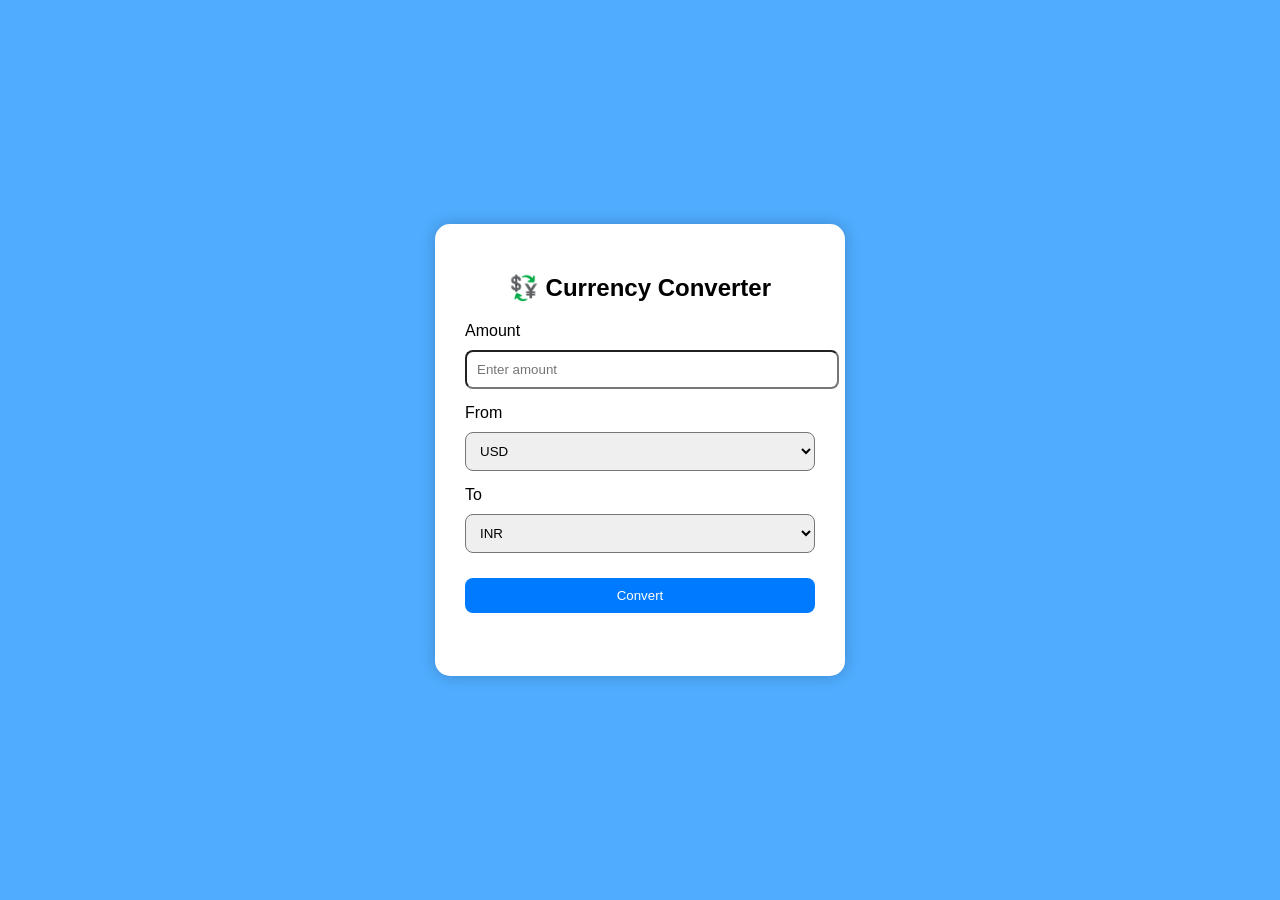
<file: CurrencyConverter/index.html>
<!DOCTYPE html>
<html lang="en">
<head>
    <meta charset="UTF-8">
    <meta name="viewport" content="width=device-width, initial-scale=1.0">
    <title>Currency Converter</title>
    <link rel="stylesheet" href="style.css">
</head>
<body>

<div class="container">
    <h2>💱 Currency Converter</h2>

    <label>Amount</label>
    <input type="number" id="amount" placeholder="Enter amount">

    <label>From</label>
    <select id="from">
        <option value="USD">USD</option>
        <option value="INR">INR</option>
        <option value="EUR">EUR</option>
        <option value="GBP">GBP</option>
    </select>

    <label>To</label>
    <select id="to">
        <option value="INR">INR</option>
        <option value="USD">USD</option>
        <option value="EUR">EUR</option>
        <option value="GBP">GBP</option>
    </select>

    <button onclick="convert()">Convert</button>

    <h3 id="result"></h3>
</div>

<script src="script.js"></script>
</body>
</html>
</file>
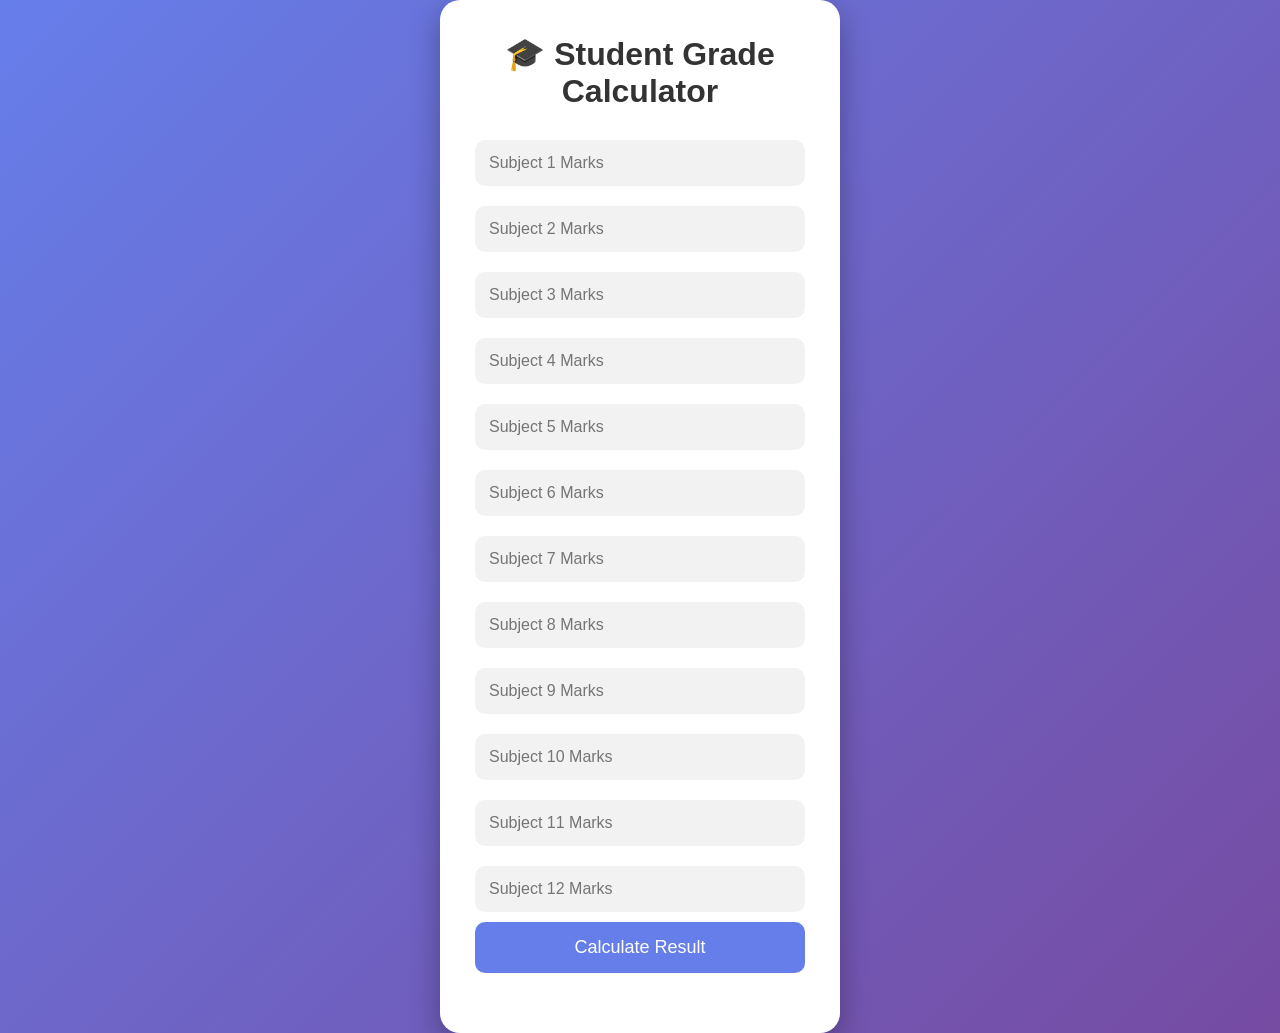
<file: studentGradeCalculator/index.html>
<!DOCTYPE html>
<html lang="en">
<head>
    <meta charset="UTF-8">
    <meta name="viewport" content="width=device-width, initial-scale=1.0">
    <title>Student Grade Calculator</title>
    <link rel="stylesheet" href="style.css">
</head>
<body>

<div class="container">
    <h1>🎓 Student Grade Calculator</h1>

    <input type="number" id="sub1" placeholder="Subject 1 Marks">
    <input type="number" id="sub2" placeholder="Subject 2 Marks">
    <input type="number" id="sub3" placeholder="Subject 3 Marks">
    <input type="number" id="sub4" placeholder="Subject 4 Marks">
    <input type="number" id="sub5" placeholder="Subject 5 Marks">
    <input type="number" id="sub6" placeholder="Subject 6 Marks">
<input type="number" id="sub7" placeholder="Subject 7 Marks">
<input type="number" id="sub8" placeholder="Subject 8 Marks">
<input type="number" id="sub9" placeholder="Subject 9 Marks">
<input type="number" id="sub10" placeholder="Subject 10 Marks">
<input type="number" id="sub11" placeholder="Subject 11 Marks">
    <input type="number" id="sub12" placeholder="Subject 12 Marks">


    <button onclick="calculateResult()">Calculate Result</button>

    <div class="result">
        <p id="total"></p>
        <p id="average"></p>
        <p id="grade"></p>
    </div>
</div>

<script src="script.js"></script>

</body>
</html>
</file>
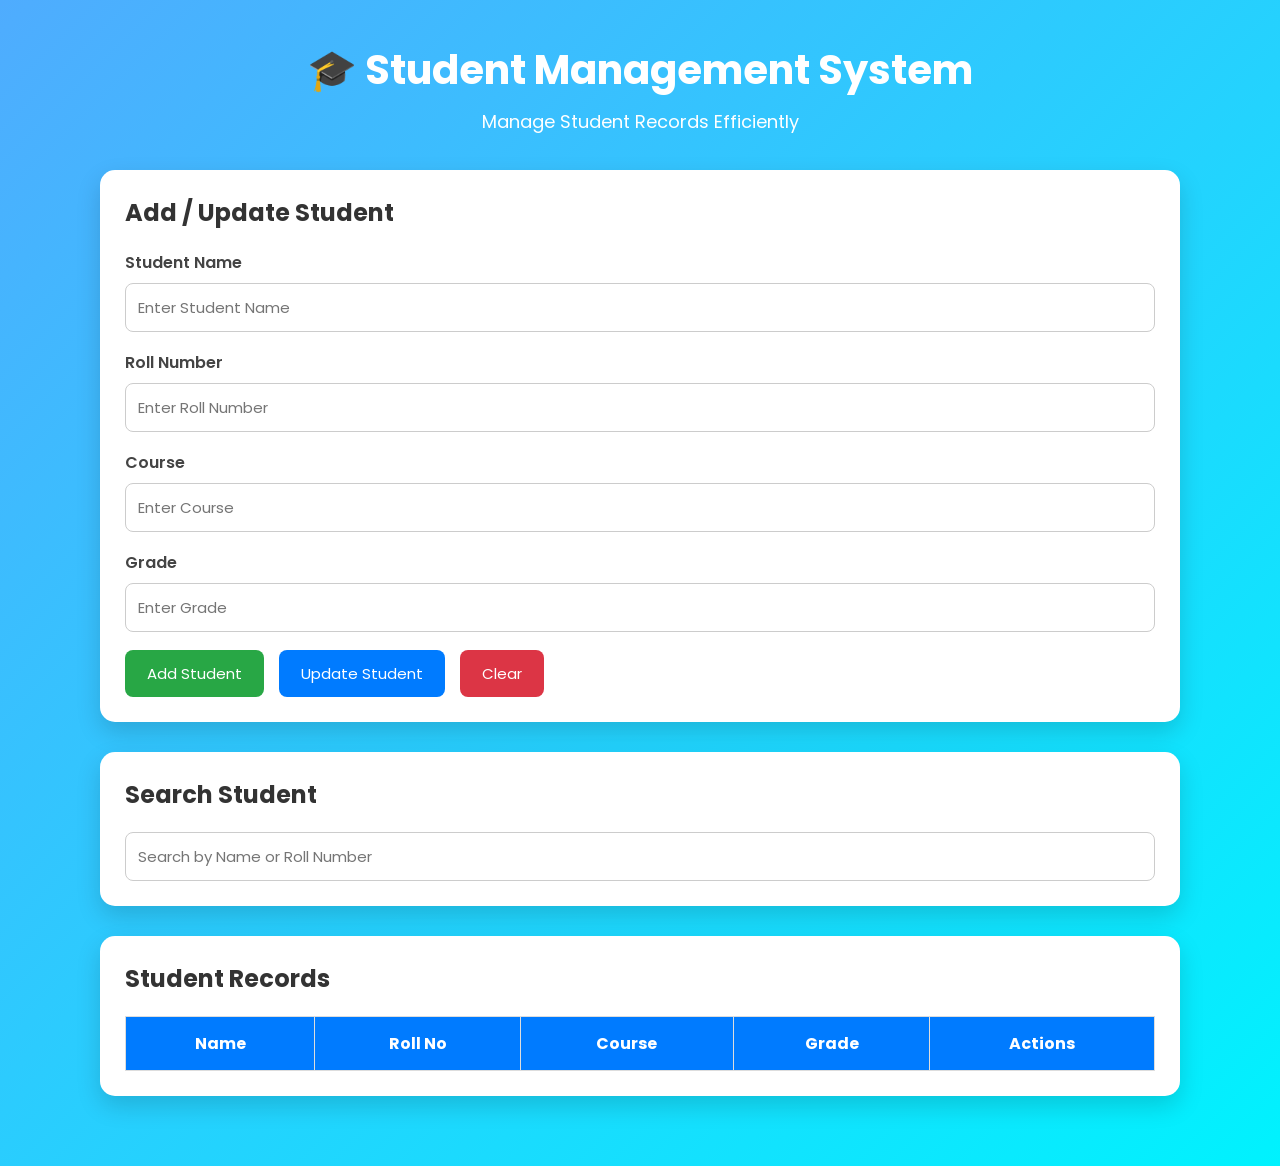
<file: StudentManagementSystem/index.html>
<!DOCTYPE html>
<html lang="en">
<head>
    <meta charset="UTF-8">
    <meta name="viewport" content="width=device-width, initial-scale=1.0">
    <title>Student Management System</title>

    <link rel="stylesheet" href="style.css">

    <link rel="preconnect" href="https://fonts.googleapis.com">
    <link href="https://fonts.googleapis.com/css2?family=Poppins:wght@300;400;500;600;700&display=swap" rel="stylesheet">
</head>
<body>

<div class="container">

    <h1>🎓 Student Management System</h1>
    <p class="subtitle">Manage Student Records Efficiently</p>

    <!-- Student Form -->
    <div class="card">

        <h2>Add / Update Student</h2>

        <div class="form-group">
            <label>Student Name</label>
            <input type="text" id="name" placeholder="Enter Student Name">
        </div>

        <div class="form-group">
            <label>Roll Number</label>
            <input type="text" id="roll" placeholder="Enter Roll Number">
        </div>

        <div class="form-group">
            <label>Course</label>
            <input type="text" id="course" placeholder="Enter Course">
        </div>

        <div class="form-group">
            <label>Grade</label>
            <input type="text" id="grade" placeholder="Enter Grade">
        </div>

        <div class="btn-group">

            <button class="add-btn" onclick="addStudent()">
                Add Student
            </button>

            <button class="update-btn" onclick="updateStudent()">
                Update Student
            </button>

            <button class="clear-btn" onclick="clearFields()">
                Clear
            </button>

        </div>

    </div>

    <!-- Search -->

    <div class="card">

        <h2>Search Student</h2>

        <input
            type="text"
            id="search"
            placeholder="Search by Name or Roll Number"
            onkeyup="searchStudent()">

    </div>

    <!-- Student List -->

    <div class="card">

        <h2>Student Records</h2>

        <table>

            <thead>

            <tr>

                <th>Name</th>
                <th>Roll No</th>
                <th>Course</th>
                <th>Grade</th>
                <th>Actions</th>

            </tr>

            </thead>

            <tbody id="studentTable">

            </tbody>

        </table>

    </div>

</div>

<script src="script.js"></script>

</body>
</html>
</file>
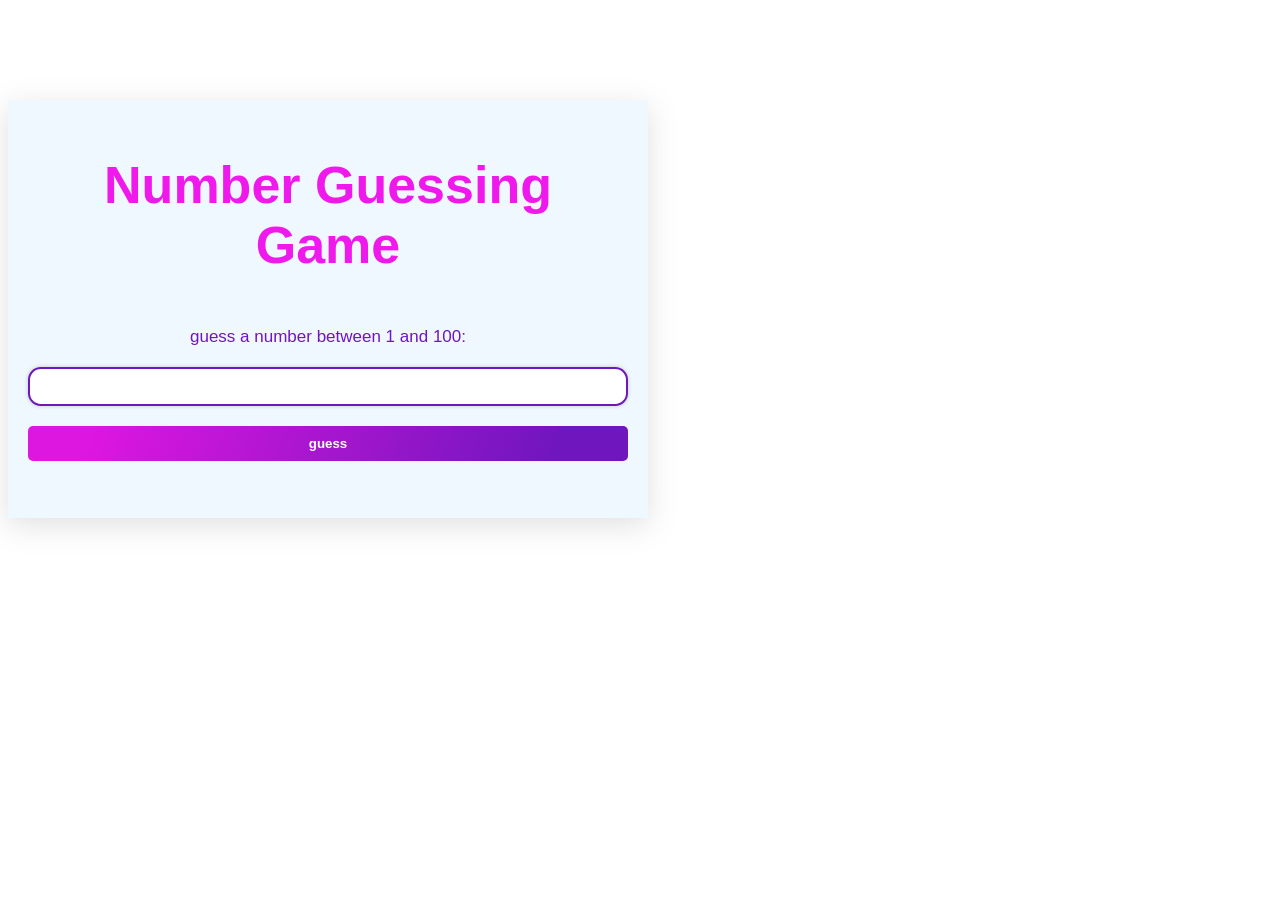
<file: NumberGame/public/index.html>
<!DOCTYPE html>
<html>
<head>
    <title>Number guessing game</title>
    <link rel="stylesheet" href="style.css">
</head>
<body>
    <div class="container">
        <h1>Number Guessing Game</h1>
        <div class="game">
            <p> guess a number between 1 and 100: </p>
        
        <input type="number" id="guess-input">
        <button id="guess-btn">guess</button>
        <p id="result"></p>
    </div>

    <script src="script.js"></script>
</body>
</html>
</file>
<file: CurrencyConverter/style.css>
body{
    margin:0;
    font-family:Arial,sans-serif;
    background:#4facfe;
    display:flex;
    justify-content:center;
    align-items:center;
    height:100vh;
}

.container{
    background:white;
    padding:30px;
    width:350px;
    border-radius:15px;
    box-shadow:0 0 15px rgba(0,0,0,0.2);
}

h2{
    text-align:center;
}

input,select,button{
    width:100%;
    padding:10px;
    margin-top:10px;
    margin-bottom:15px;
    border-radius:8px;
}

button{
    background:#007BFF;
    color:white;
    border:none;
    cursor:pointer;
}

button:hover{
    background:#0056b3;
}

#result{
    text-align:center;
}
</file>
<file: studentGradeCalculator/style.css>
*{
    margin:0;
    padding:0;
    box-sizing:border-box;
    font-family:'Poppins',sans-serif;
}

body{
    display:flex;
    justify-content:center;
    align-items:center;
    min-height:100vh;
    background:linear-gradient(135deg,#667eea,#764ba2);
}

.container{
    width:400px;
    background:white;
    padding:35px;
    border-radius:20px;
    box-shadow:0 10px 30px rgba(0,0,0,0.3);
    text-align:center;
}

h1{
    color:#333;
    margin-bottom:20px;
}

input{
    width:100%;
    padding:14px;
    margin:10px 0;
    border:none;
    outline:none;
    border-radius:10px;
    background:#f2f2f2;
    font-size:16px;
}

button{
    width:100%;
    padding:15px;
    background:#667eea;
    color:white;
    border:none;
    border-radius:10px;
    cursor:pointer;
    font-size:18px;
    transition:0.3s;
}

button:hover{
    background:#4e5dd3;
}

.result{
    margin-top:25px;
    font-size:20px;
    color:#333;
    line-height:2;
}
</file>
<file: StudentManagementSystem/style.css>
*{
    margin:0;
    padding:0;
    box-sizing:border-box;
    font-family:'Poppins',sans-serif;
}

body{
    background:linear-gradient(135deg,#4facfe,#00f2fe);
    min-height:100vh;
    padding:40px;
}

.container{
    width:90%;
    max-width:1100px;
    margin:auto;
}

h1{
    text-align:center;
    color:white;
    font-size:40px;
    margin-bottom:8px;
}

.subtitle{
    text-align:center;
    color:white;
    margin-bottom:35px;
    font-size:18px;
}

.card{
    background:white;
    padding:25px;
    border-radius:15px;
    margin-bottom:30px;
    box-shadow:0 10px 25px rgba(0,0,0,.15);
}

.card h2{
    color:#333;
    margin-bottom:20px;
}

.form-group{
    margin-bottom:18px;
}

.form-group label{
    display:block;
    margin-bottom:8px;
    font-weight:600;
    color:#444;
}

.form-group input{
    width:100%;
    padding:12px;
    border:1px solid #ccc;
    border-radius:8px;
    outline:none;
    font-size:15px;
    transition:.3s;
}

.form-group input:focus{
    border-color:#2196f3;
    box-shadow:0 0 8px rgba(33,150,243,.3);
}

.btn-group{
    display:flex;
    gap:15px;
    flex-wrap:wrap;
    margin-top:10px;
}

button{
    padding:12px 22px;
    border:none;
    border-radius:8px;
    color:white;
    font-size:15px;
    cursor:pointer;
    transition:.3s;
}

.add-btn{
    background:#28a745;
}

.add-btn:hover{
    background:#218838;
}

.update-btn{
    background:#007bff;
}

.update-btn:hover{
    background:#0056b3;
}

.clear-btn{
    background:#dc3545;
}

.clear-btn:hover{
    background:#b52a37;
}

#search{
    width:100%;
    padding:12px;
    border-radius:8px;
    border:1px solid #ccc;
    outline:none;
    font-size:15px;
}

#search:focus{
    border-color:#2196f3;
}

table{
    width:100%;
    border-collapse:collapse;
    margin-top:20px;
}

table thead{
    background:#007bff;
    color:white;
}

table th,
table td{
    padding:14px;
    border:1px solid #ddd;
    text-align:center;
}

table tbody tr:nth-child(even){
    background:#f4f4f4;
}

table tbody tr:hover{
    background:#e3f2fd;
}

.edit-btn{
    background:#ff9800;
    margin-right:5px;
}

.edit-btn:hover{
    background:#e68900;
}

.delete-btn{
    background:#e53935;
}

.delete-btn:hover{
    background:#c62828;
}

@media(max-width:768px){

    .container{
        width:100%;
    }

    .btn-group{
        flex-direction:column;
    }

    button{
        width:100%;
    }

    table{
        font-size:13px;
    }

    h1{
        font-size:30px;
    }

}
</file>
<file: NumberGame/public/style.css>
body{
    text-align:center;
    font-family:Arial;
    margin-top:100px;
}

.container{
   max-width:600px;
    margin:0 auto;
    padding: 20px;
    background-color: aliceblue;
    box-shadow: 0 0 10px rgba(0, 0, 0, 0.2);
    position: fixed;
    box-shadow: rgba(100, 100, 111, 0.2)0px 7px 29px 0px;
    border-radius: center;
    font-size: 26px;
    margin-bottom: 10px;
    color: #f019ec;

}
.game{
    display: flex;
    flex-direction: column;
    align-item: center;
}
p {
    font-size:17px;
    margin-bottom: 20px;
    color: #6f16be;
}
input {
    padding: 10px;
    border-radius: .8rem;
    border: 2px solid #6f16be;
    margin-bottom: 20px;
    box-shadow: 0 0 4px rgba(0, 0, 0, 0.2);
    color: #6f16be;
    outline: none;

}
button{
    color: #fff;
    border: none;
    padding: 10px 20px;
    border-radius: 5px;
    cursor: pointer;
    transition: all 0.3s ease;
    background-image: linear-gradient(108.7deg,rgba(221,22,224,1) 11%, rgba(111,22,190,1) 88.2%);
    font-weight: bold;
}
button: :hover{
    transform: scale(1.1);
}
#result
font-size: 24px;
margin-top: 20px;  
}
</file>
